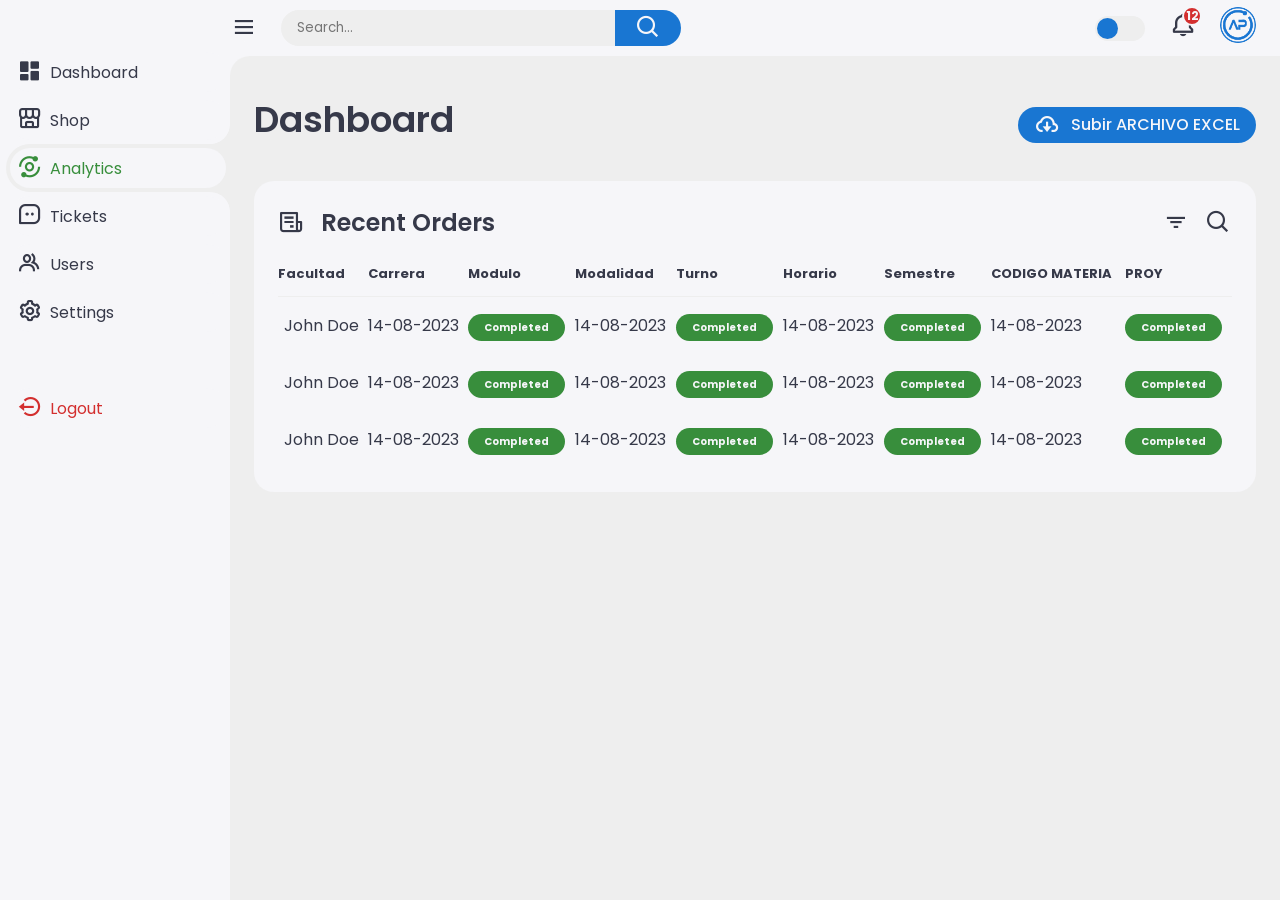
<file: templates/htmldash/escogido/index.html>
<!DOCTYPE html>
<html lang="en">

<head>
    <meta charset="UTF-8">
    <meta name="viewport" content="width=device-width, initial-scale=1.0">
    <link href='https://unpkg.com/boxicons@2.1.4/css/boxicons.min.css' rel='stylesheet'>
    <link rel="stylesheet" href="style.css">
    <title>wevadas  Extencion</title>
</head>

<body>

    <!-- Sidebar -->
    <div class="sidebar">
        
        <ul class="side-menu">
            <li><a href="#"><i class='bx bxs-dashboard'></i>Dashboard</a></li>
            <li><a href="#"><i class='bx bx-store-alt'></i>Shop</a></li>
            <li class="active"><a href="#"><i class='bx bx-analyse'></i>Analytics</a></li>
            <li><a href="#"><i class='bx bx-message-square-dots'></i>Tickets</a></li>
            <li><a href="#"><i class='bx bx-group'></i>Users</a></li>
            <li><a href="#"><i class='bx bx-cog'></i>Settings</a></li>
        </ul>
        <ul class="side-menu">
            <li>
                <a href="#" class="logout">
                    <i class='bx bx-log-out-circle'></i>
                    Logout
                </a>
            </li>
        </ul>
    </div>
    <!-- End of Sidebar -->

    <!-- Main Content -->
    <div class="content">
        <!-- Navbar -->
        <nav>
            <i class='bx bx-menu'></i>
            <form action="#">
                <div class="form-input">
                    <input type="search" placeholder="Search...">
                    <button class="search-btn" type="submit"><i class='bx bx-search'></i></button>
                </div>
            </form>
            <input type="checkbox" id="theme-toggle" hidden>
            <label for="theme-toggle" class="theme-toggle"></label>
            <a href="#" class="notif">
                <i class='bx bx-bell'></i>
                <span class="count">12</span>
            </a>
            <a href="#" class="profile">
                <img src="images/logo.png">
            </a>
        </nav>

        <!-- End of Navbar -->

        <main>
            <div class="header">
                <div class="left">
                    <h1>Dashboard</h1>
                    <ul class="breadcrumb">
                        
                    </ul>
                </div>
                <a href="#" class="report">
                    <i class='bx bx-cloud-download'></i>
                    <span>Subir ARCHIVO EXCEL</span>
                </a>
            </div>

            <!-- Insights -->
            
            <!-- End of Insights -->

            <div class="bottom-data">
                <div class="orders">
                    <div class="header">
                        <i class='bx bx-receipt'></i>
                        <h3>Recent Orders</h3>
                        <i class='bx bx-filter'></i>
                        <i class='bx bx-search'></i>
                    </div>
                    <table>
                        <thead>
                            <tr>
                                <th>Facultad</th>
                                <th>Carrera</th>
                                <th>Modulo</th>
                                <th>Modalidad</th>
                                <th>Turno</th>
                                <th>Horario</th>
                                <th>Semestre</th>
                                <th>CODIGO MATERIA</th>
                                <th>PROY</th>
                            </tr>
                        </thead>
                        <tbody>
                            <tr>
                                <td>
                                    
                                    <p>John Doe</p>
                                </td>
                                <td>14-08-2023</td>
                                <td><span class="status completed">Completed</span></td>
                                <td>14-08-2023</td>
                                <td><span class="status completed">Completed</span></td>
                                <td>14-08-2023</td>
                                <td><span class="status completed">Completed</span></td>
                                <td>14-08-2023</td>
                                <td><span class="status completed">Completed</span></td>
                            </tr>
                            <tr>
                                <td>
                                    
                                    <p>John Doe</p>
                                </td>
                                <td>14-08-2023</td>
                                <td><span class="status completed">Completed</span></td>
                                <td>14-08-2023</td>
                                <td><span class="status completed">Completed</span></td>
                                <td>14-08-2023</td>
                                <td><span class="status completed">Completed</span></td>
                                <td>14-08-2023</td>
                                <td><span class="status completed">Completed</span></td>
                            </tr>
                            <tr>
                                <td>
                                    
                                    <p>John Doe</p>
                                </td>
                                <td>14-08-2023</td>
                                <td><span class="status completed">Completed</span></td>
                                <td>14-08-2023</td>
                                <td><span class="status completed">Completed</span></td>
                                <td>14-08-2023</td>
                                <td><span class="status completed">Completed</span></td>
                                <td>14-08-2023</td>
                                <td><span class="status completed">Completed</span></td>
                            </tr>
                        </tbody>
                    </table>
                </div>

            </div>

        </main>

    </div>

    <!-- <script src="index.js"></script> -->
</body>

</html>
</file>
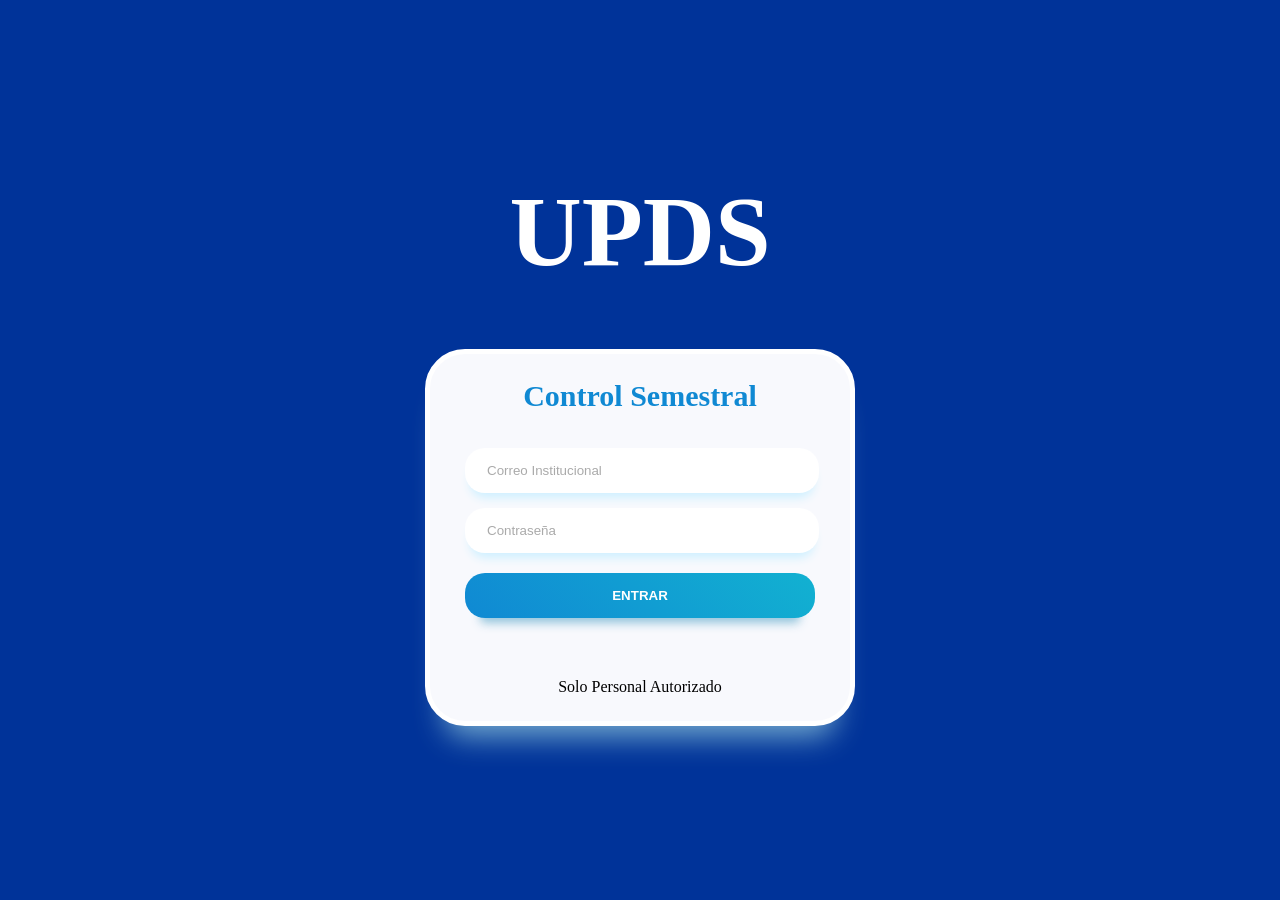
<file: templates/login.html>
<!DOCTYPE html>
<html lang="en">
<head>
    <meta charset="UTF-8">
    <meta name="viewport" content="width=device-width, initial-scale=1.0">
    <title>Document</title>
    <link rel="stylesheet" href="/static/css/style.css">

</head>
<body>
    <div class="container_login">
        <h1 class="logo">UPDS</h1>
        <!-- From Uiverse.io by Smit-Prajapati --> 
        <div class="container">
            <div class="heading">Control Semestral</div>
            <form action="" class="form">
            <input required="" class="input" type="email" name="email" id="email" placeholder="Correo Institucional">
            <input required="" class="input" type="password" name="password" id="password" placeholder="Contraseña">
            
            <input class="login-button" type="submit" value="ENTRAR">
            
            </form>
            <div class="social-account-container">
          
            </div>
            <span class="agreement">Solo Personal Autorizado</span>
        </div>
    </div>
    
</body>
</html>
</file>
<file: templates/htmldash/escogido/style.css>
@import url('https://fonts.googleapis.com/css2?family=Poppins:wght@300;400;500;600;700;800&display=swap');

:root {
    --light: #f6f6f9;
    --primary: #1976D2;
    --light-primary: #CFE8FF;
    --grey: #eee;
    --dark-grey: #AAAAAA;
    --dark: #363949;
    --danger: #D32F2F;
	--light-danger: #FECDD3;
    --warning: #FBC02D;
    --light-warning: #FFF2C6;
    --success: #388E3C;
    --light-success: #BBF7D0;
}

*{
    margin: 0;
    padding: 0;
    box-sizing: border-box;
    font-family: 'Poppins', sans-serif;
}

.bx{
    font-size: 1.7rem;
}

a{
    text-decoration: none;
}

li{
    list-style: none;
}

html{
    overflow-x: hidden;
}

body.dark{
    --light: #181a1e;
    --grey: #25252c;
    --dark: #fbfbfb
}

body{
    background: var(--grey);
    overflow-x: hidden;
}

.sidebar{
    position: fixed;
    top: 0;
    left: 0;
    background: var(--light);
    width: 230px;
    height: 100%;
    z-index: 2000;
    overflow-x: hidden;
    scrollbar-width: none;
    transition: all 0.3s ease;
}

.sidebar::-webkit-scrollbar{
    display: none;
}

.sidebar.close{
    width: 60px;
}

.sidebar .logo{
    font-size: 24px;
    font-weight: 700;
    height: 56px;
    display: flex;
    align-items: center;
    color: var(--primary);
    z-index: 500;
    padding-bottom: 20px;
    box-sizing: content-box;
}

.sidebar .logo .logo-name span{
    color: var(--dark);
}

.sidebar .logo .bx{
    min-width: 60px;
    display: flex;
    justify-content: center;
    font-size: 2.2rem;
}

.sidebar .side-menu{
    width: 100%;
    margin-top: 48px;
}

.sidebar .side-menu li{
    height: 48px;
    background: transparent;
    margin-left: 6px;
    border-radius: 48px 0 0 48px;
    padding: 4px;
}

.sidebar .side-menu li.active{
    background: var(--grey);
    position: relative;
}

.sidebar .side-menu li.active::before{
    content: "";
    position: absolute;
    width: 40px;
    height: 40px;
    border-radius: 50%;
    top: -40px;
    right: 0;
    box-shadow: 20px 20px 0 var(--grey);
    z-index: -1;
}

.sidebar .side-menu li.active::after{
    content: "";
    position: absolute;
    width: 40px;
    height: 40px;
    border-radius: 50%;
    bottom: -40px;
    right: 0;
    box-shadow: 20px -20px 0 var(--grey);
    z-index: -1;
}

.sidebar .side-menu li a{
    width: 100%;
    height: 100%;
    background: var(--light);
    display: flex;
    align-items: center;
    border-radius: 48px;
    font-size: 16px;
    color: var(--dark);
    white-space: nowrap;
    overflow-x: hidden;
    transition: all 0.3s ease;
}

.sidebar .side-menu li.active a{
    color: var(--success);
}

.sidebar.close .side-menu li a{
    width: calc(48px - (4px * 2));
    transition: all 0.3s ease;
}

.sidebar .side-menu li a .bx{
    min-width: calc(60px - ((4px + 6px) * 2));
    display: flex;
    font-size: 1.6rem;
    justify-content: center;
}

.sidebar .side-menu li a.logout{
    color: var(--danger);
}

.content{
    position: relative;
    width: calc(100% - 230px);
    left: 230px;
    transition: all 0.3s ease;
}

.sidebar.close~.content{
    width: calc(100% - 60px);
    left: 60px;
}

.content nav{
    height: 56px;
    background: var(--light);
    padding: 0 24px 0 0;
    display: flex;
    align-items: center;
    grid-gap: 24px;
    position: sticky;
    top: 0;
    left: 0;
    z-index: 1000;
}

.content nav::before{
    content: "";
    position: absolute;
    width: 40px;
    height: 40px;
    bottom: -40px;
    left: 0;
    border-radius: 50%;
    box-shadow: -20px -20px 0 var(--light);
}

.content nav a{
    color: var(--dark);
}

.content nav .bx.bx-menu{
    cursor: pointer;
    color: var(--dark);
}

.content nav form{
    max-width: 400px;
    width: 100%;
    margin-right: auto;
}

.content nav form .form-input{
    display: flex;
    align-items: center;
    height: 36px;
}

.content nav form .form-input input{
    flex-grow: 1;
    padding: 0 16px;
    height: 100%;
    border: none;
    background: var(--grey);
    border-radius: 36px 0 0 36px;
    outline: none;
    width: 100%;
    color: var(--dark);
}

.content nav form .form-input button{
    width: 80px;
    height: 100%;
    display: flex;
    justify-content: center;
    align-items: center;
    background: var(--primary);
    color: var(--light);
    font-size: 18px;
    border: none;
    outline: none;
    border-radius: 0 36px 36px 0;
    cursor: pointer;
}

.content nav .notif{
    font-size: 20px;
    position: relative;
}

.content nav .notif .count{
    position: absolute;
    top: -6px;
    right: -6px;
    width: 20px;
    height: 20px;
    background: var(--danger);
    border-radius: 50%;
    color: var(--light);
    border: 2px solid var(--light);
    font-weight: 700;
    font-size: 12px;
    display: flex;
    align-items: center;
    justify-content: center;
}

.content nav .profile img{
    width: 36px;
    height: 36px;
    object-fit: cover;
    border-radius: 50%;
}

.content nav .theme-toggle{
    display: block;
    min-width: 50px;
    height: 25px;
    background: var(--grey);
    cursor: pointer;
    position: relative;
    border-radius: 25px;
}

.content nav .theme-toggle::before{
    content: "";
    position: absolute;
    top: 2px;
    left: 2px;
    bottom: 2px;
    width: calc(25px - 4px);
    background: var(--primary);
    border-radius: 50%;
    transition: all 0.3s ease;
}

.content nav #theme-toggle:checked+.theme-toggle::before{
    left: calc(100% - (25px - 4px) - 2px);
}

.content main{
    width: 100%;
    padding: 36px 24px;
    max-height: calc(100vh - 56px);
}

.content main .header{
    display: flex;
    align-items: center;
    justify-content: space-between;
    grid-gap: 16px;
    flex-wrap: wrap;
}

.content main .header .left h1{
    font-size: 36px;
    font-weight: 600;
    margin-bottom: 10px;
    color: var(--dark);
}

.content main .header .left .breadcrumb{
    display: flex;
    align-items: center;
    grid-gap: 16px;
}

.content main .header .left .breadcrumb li{
    color: var(--dark);
}

.content main .header .left .breadcrumb li a{
    color: var(--dark-grey);
    pointer-events: none;
}

.content main .header .left .breadcrumb li a.active{
    color: var(--primary);
    pointer-events: none;
}

.content main .header .report{
    height: 36px;
    padding: 0 16px;
    border-radius: 36px;
    background: var(--primary);
    color: var(--light);
    display: flex;
    align-items: center;
    justify-content: center;
    grid-gap: 10px;
    font-weight: 500;
}

.content main .insights{
    display: grid;
    grid-template-columns: repeat(auto-fit, minmax(240px, 1fr));
    grid-gap: 24px;
    margin-top: 36px;
}

.content main .insights li{
    padding: 24px;
    background: var(--light);
    border-radius: 20px;
    display: flex;
    align-items: center;
    grid-gap: 24px;
    cursor: pointer;
}

.content main .insights li .bx{
    width: 80px;
    height: 80px;
    border-radius: 10px;
    font-size: 36px;
    display: flex;
    align-items: center;
    justify-content: center;
}

.content main .insights li:nth-child(1) .bx{
    background: var(--light-primary);
    color: var(--primary);
}

.content main .insights li:nth-child(2) .bx{
    background: var(--light-warning);
    color: var(--warning);
}

.content main .insights li:nth-child(3) .bx{
    background: var(--light-success);
    color: var(--success);
}

.content main .insights li:nth-child(4) .bx{
    background: var(--light-danger);
    color: var(--danger);
}

.content main .insights li .info h3{
    font-size: 24px;
    font-weight: 600;
    color: var(--dark);
}

.content main .insights li .info p{
    color: var(--dark);
}

.content main .bottom-data{
    display: flex;
    flex-wrap: wrap;
    grid-gap: 24px;
    margin-top: 24px;
    width: 100%;
    color: var(--dark);
}

.content main .bottom-data>div{
    border-radius: 20px;
    background: var(--light);
    padding: 24px;
    overflow-x: auto;
}

.content main .bottom-data .header{
    display: flex;
    align-items: center;
    grid-gap: 16px;
    margin-bottom: 24px;
}

.content main .bottom-data .header h3{
    margin-right: auto;
    font-size: 24px;
    font-weight: 600;
}

.content main .bottom-data .header .bx{
    cursor: pointer;
}

.content main .bottom-data .orders{
    flex-grow: 1;
    flex-basis: 500px;
}

.content main .bottom-data .orders table{
    width: 100%;
    border-collapse: collapse;
}

.content main .bottom-data .orders table th{
    padding-bottom: 12px;
    font-size: 13px;
    text-align: left;
    border-bottom: 1px solid var(--grey);
}

.content main .bottom-data .orders table td{
    padding: 16px 0;
}

.content main .bottom-data .orders table tr td:first-child{
    display: flex;
    align-items: center;
    grid-gap: 12px;
    padding-left: 6px;
}

.content main .bottom-data .orders table td img{
    width: 36px;
    height: 36px;
    border-radius: 50%;
    object-fit: cover;
}

.content main .bottom-data .orders table tbody tr{
    cursor: pointer;
    transition: all 0.3s ease;
}

.content main .bottom-data .orders table tbody tr:hover{
    background: var(--grey);
}

.content main .bottom-data .orders table tr td .status{
    font-size: 10px;
    padding: 6px 16px;
    color: var(--light);
    border-radius: 20px;
    font-weight: 700;
}

.content main .bottom-data .orders table tr td .status.completed{
    background: var(--success);
}

.content main .bottom-data .orders table tr td .status.process{
    background: var(--primary);
}

.content main .bottom-data .orders table tr td .status.pending{
    background: var(--warning);
}

.content main .bottom-data .reminders{
    flex-grow: 1;
    flex-basis: 300px;
}

.content main .bottom-data .reminders .task-list{
    width: 100%;
}

.content main .bottom-data .reminders .task-list li{
    width: 100%;
    margin-bottom: 16px;
    background: var(--grey);
    padding: 14px 10px;
    border-radius: 10px;
    display: flex;
    align-items: center;
    justify-content: space-between;
}

.content main .bottom-data .reminders .task-list li .task-title{
    display: flex;
    align-items: center;
}

.content main .bottom-data .reminders .task-list li .task-title p{
    margin-left: 6px;
}

.content main .bottom-data .reminders .task-list li .bx{
  cursor: pointer;  
}

.content main .bottom-data .reminders .task-list li.completed{
    border-left: 10px solid var(--success);
}

.content main .bottom-data .reminders .task-list li.not-completed{
    border-left: 10px solid var(--danger);
}

.content main .bottom-data .reminders .task-list li:last-child{
   margin-bottom: 0;
}

@media screen and (max-width: 768px) {
    .sidebar{
        width: 200px;
    }

    .content{
        width: calc(100% - 60px);
        left: 200px;
    }

}

@media screen and (max-width: 576px) {
    
    .content nav form .form-input input{
        display: none;
    }

    .content nav form .form-input button{
        width: auto;
        height: auto;
        background: transparent;
        color: var(--dark);
        border-radius: none;
    }

    .content nav form.show .form-input input{
        display: block;
        width: 100%;
    }

    .content nav form.show .form-input button{
        width: 36px;
        height: 100%;
        color: var(--light);
        background: var(--danger);
        border-radius: 0 36px 36px 0;
    }

    .content nav form.show~.notif, .content nav form.show~.profile{
        display: none;
    }

    .content main .insights {
        grid-template-columns: 1fr;
    }

    .content main .bottom-data .header{
        min-width: 340px;
    }

    .content main .bottom-data .orders table{
        min-width: 340px;
    }

    .content main .bottom-data .reminders .task-list{
        min-width: 340px;
    }

}
</file>
<file: static/css/style.css>
@import url('https://fonts.googleapis.com/css2?family=Encode+Sans+Condensed:wght@100;200;300;400;500;600;700;800;900&display=swap');

:root {
    --default-font: "Roboto",  system-ui, -apple-system, "Segoe UI", Roboto, "Helvetica Neue", Arial, "Noto Sans", "Liberation Sans", sans-serif, "Apple Color Emoji", "Segoe UI Emoji", "Segoe UI Symbol", "Noto Color Emoji";
    --heading-font: "Nunito",  sans-serif;
    --nav-font: "Poppins",  sans-serif;
  }
  
  
  :root { 
    --background-color: #ffffff; 
    --default-color: #444444; 
    --heading-color: #003399; 
    --accent-color: #4154f1; 
    --surface-color: #ffffff; 
    --contrast-color: #ffffff; 
  }
  
  
  :root {
    --nav-color: #012970;  
    --nav-hover-color: #4154f1; 
    --nav-mobile-background-color: #ffffff; 
    --nav-dropdown-background-color: #ffffff; 
    --nav-dropdown-color: #212529; 
    --nav-dropdown-hover-color: #4154f1; 
  }

body{
  margin: 0;
  padding: 0;
  font-family:Roboto ;

} 
.container_login {
  background: var(--heading-color);
  width: 100%;
  height: 100vh; 
  display: flex;
  flex-direction: column;
  justify-content: center;
  align-items: center; 
  text-align: center;
}

.logo{
  
    color: white ;
    margin: 0;
    font-size: 100px;
    margin-bottom: 60px;

} 
/* From Uiverse.io by Smit-Prajapati */ 
.container {
  max-width: 350px;
  width: 100%; /* Asegura que respete el tamaño */
  background: #F8F9FD;
  border-radius: 40px;
  padding: 25px 35px;
  border: 5px solid rgb(255, 255, 255);
  box-shadow: rgba(133, 189, 215, 0.88) 0px 30px 30px -20px;
  display: flex;
  flex-direction: column;
  align-items: center; /* Asegura que todo esté alineado al centro */
}

.heading {
  text-align: center;
  font-weight: 900;
  font-size: 30px;
  color: rgb(16, 137, 211);
}

.form {
  margin-top: 20px;
}

.form .input {
  width: calc(100% - 40px); /* Ajusta el ancho */
  background: white;
  border: none;
  padding: 15px 20px;
  border-radius: 20px;
  margin-top: 15px;
  box-shadow: #cff0ff 0px 10px 10px -5px;
  border-inline: 2px solid transparent;
  text-align: left; /* Asegura que el texto se alinee correctamente */
}
.form .input::-moz-placeholder {
  color: rgb(170, 170, 170);
}

.form .input::placeholder {
  color: rgb(170, 170, 170);
}

.form .input:focus {
  outline: none;
  border-inline: 2px solid #12B1D1;
}

.form .forgot-password {
  display: block;
  margin-top: 10px;
  margin-left: 10px;
}

.form .forgot-password a {
  font-size: 11px;
  color: #0099ff;
  text-decoration: none;
}

.form .login-button {
  display: block;
  width: 100%;
  font-weight: bold;
  background: linear-gradient(45deg, rgb(16, 137, 211) 0%, rgb(18, 177, 209) 100%);
  color: white;
  padding-block: 15px;
  margin: 20px auto;
  border-radius: 20px;
  box-shadow: rgba(133, 189, 215, 0.8784313725) 0px 20px 10px -15px;
  border: none;
  transition: all 0.2s ease-in-out;
}

.form .login-button:hover {
  transform: scale(1.03);
  box-shadow: rgba(133, 189, 215, 0.8784313725) 0px 23px 10px -20px;
}

.form .login-button:active {
  transform: scale(0.95);
  box-shadow: rgba(133, 189, 215, 0.8784313725) 0px 15px 10px -10px;
}

.social-account-container {
  margin-top: 25px;
}

.social-account-container .title {
  display: block;
  text-align: center;
  font-size: 10px;
  color: rgb(170, 170, 170);
}

.social-account-container .social-accounts {
  width: 100%;
  display: flex;
  justify-content: center;
  gap: 15px;
  margin-top: 5px;
}

.social-account-container .social-accounts .social-button {
  background: linear-gradient(45deg, rgb(0, 0, 0) 0%, rgb(112, 112, 112) 100%);
  border: 5px solid white;
  padding: 5px;
  border-radius: 50%;
  width: 40px;
  aspect-ratio: 1;
  display: grid;
  place-content: center;
  box-shadow: rgba(133, 189, 215, 0.8784313725) 0px 12px 10px -8px;
  transition: all 0.2s ease-in-out;
}

.social-account-container .social-accounts .social-button .svg {
  fill: white;
  margin: auto;
}

.social-account-container .social-accounts .social-button:hover {
  transform: scale(1.2);
}

.social-account-container .social-accounts .social-button:active {
  transform: scale(0.9);
}

.agreement {
  display: block;
  text-align: center;
  margin-top: 15px;
}

.agreement a {
  text-decoration: none;
  color: #0099ff;
  font-size: 9px;
}
@media (max-width: 576px){

  .container_login {
    background: var(--heading-color);
    width: 100%;
    height: 100vh; 
    overflow: hidden;
  }
  .container {
  max-width: 266px;
  width: 100%; /* Asegura que respete el tamaño */
  background: #F8F9FD;
  border-radius: 40px;
  padding: 25px 35px;
  border: 5px solid rgb(255, 255, 255);
  box-shadow: rgba(133, 189, 215, 0.88) 0px 30px 30px -20px;
  display: flex;
  flex-direction: column;
  align-items: center; /* Asegura que todo esté alineado al centro */
}
}
</file>
